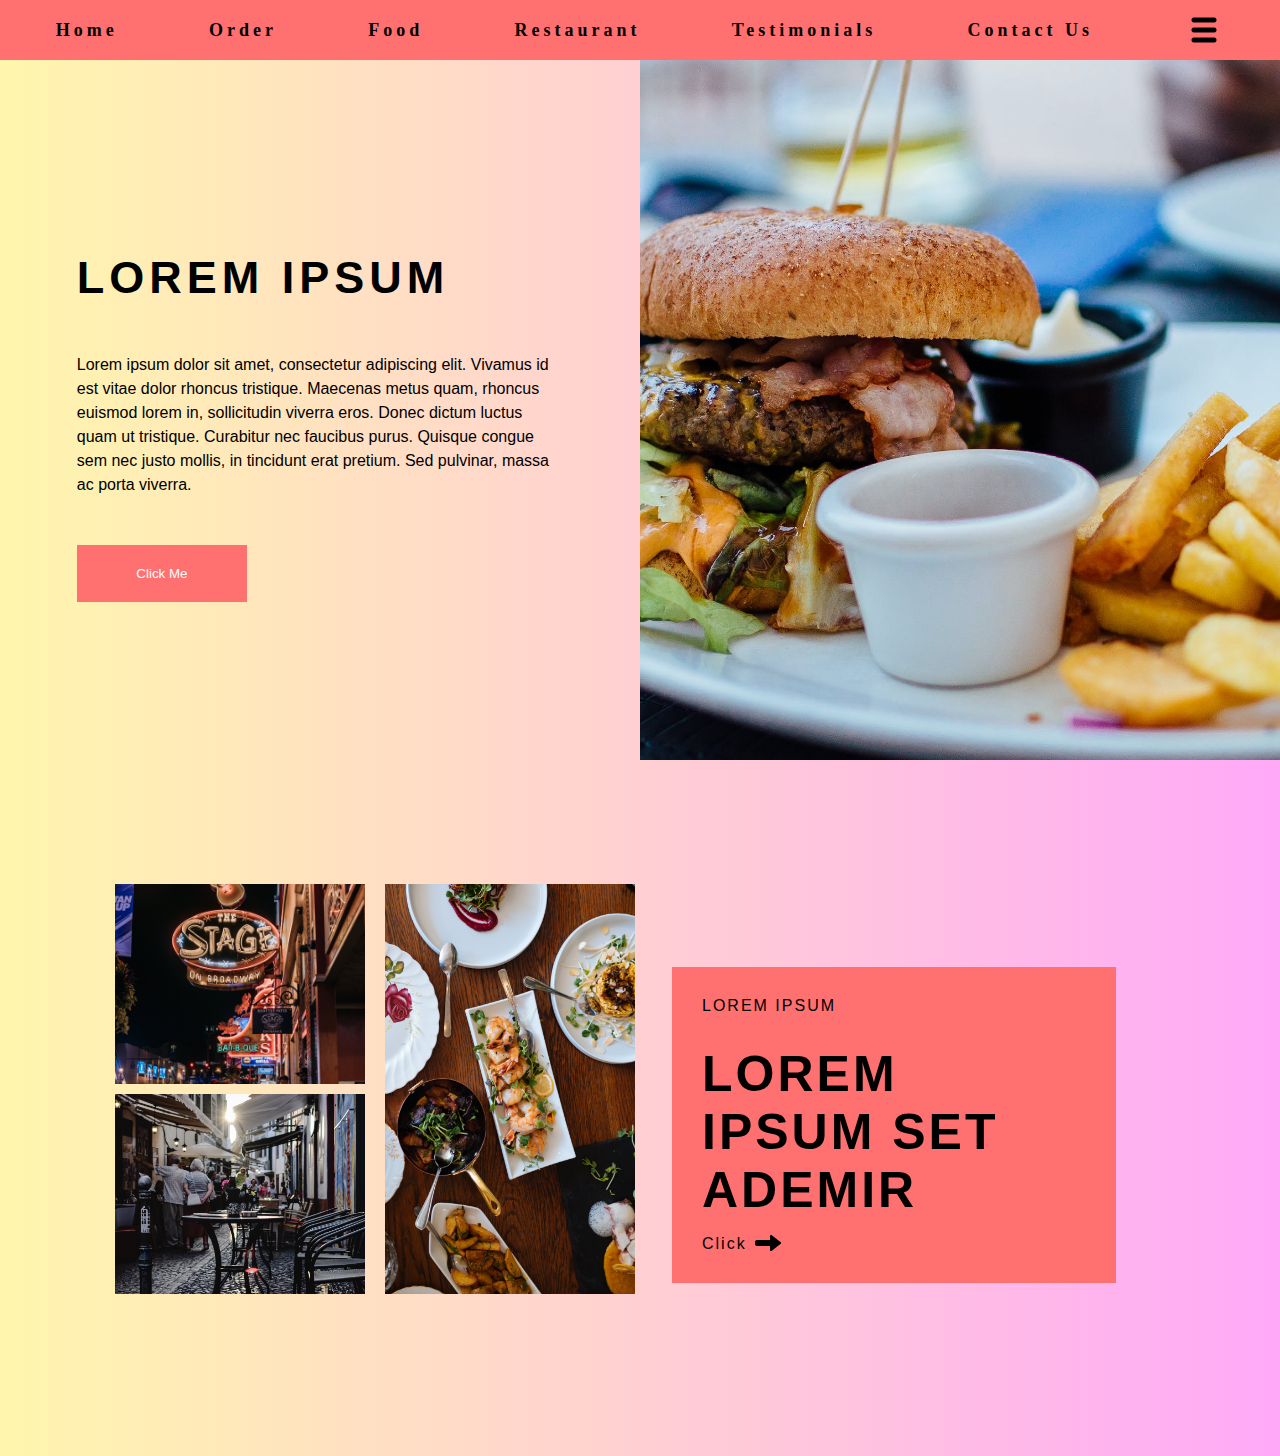
<file: index.html>
<!DOCTYPE html>
<html lang="en">
    <head>
        <meta charset="UTF-8">
        <meta name="viewport" content="width=device-width, initial-scale=1.0">
        <title>Simplotel Assessment</title>
        <link rel="stylesheet" type="text/css" href="Simplotel.css">
    </head>
    <body>
        <nav class="navbar">
            <div class="nav-links">
                <a href="#Home">Home</a>
                <a href="#Order">Order</a>
                <a href="#Food">Food</a>
                <a href="#Restaurant">Restaurant</a>
                <a href="#Testimonials">Testimonials</a>
                <a href="#Contactus">Contact Us</a>
                <img src="./menu-bar.png"/>
            </ul>
        </nav>
        <div class="firstpage">
            <div class="description">
                <div class="heading">Lorem ipsum</div>
                <div class="para">Lorem ipsum dolor sit amet, consectetur adipiscing elit. Vivamus
                    id est vitae dolor rhoncus tristique. Maecenas metus quam,
                    rhoncus euismod lorem in, sollicitudin viverra eros. Donec
                    dictum luctus quam ut tristique. Curabitur nec faucibus purus.
                    Quisque congue sem nec justo mollis, in tincidunt erat pretium.
                    Sed pulvinar, massa ac porta viverra.</div>
                <button>Click Me</button>
            </div>
            <div class="image">
                <img src="./pexels-robin-stickel-70497.jpg" alt="No Image found">
            </div>
        </div>
        <div class="secondpage">
            <div class="left">
                <div class="allimg">
                    <div class="leftimg">
                        <div>
                            <img src="./pexels-rachel-claire-6752433.jpg" alt="No Image found"/>
                        </div>
                        <div>
                            <img src="./pexels-eva-bronzini-6141651.jpg" alt="No Image found"/>
                        </div>
                    </div>
                    <div class="rightimg">
                        <img src="./pexels-mister-mister-3434523.jpg" alt="No Image found"/>
                    </div>
                </div>
            </div>
            <div class="right">
                <div class="block">
                    <div class="mini">LOREM IPSUM</div>
                    <div class="large">LOREM IPSUM SET ADEMIR</div>
                    <div class="mini">Click <img src="./icons8-arrow-30.png" alt="No Image found"/></div>
                </div>
            </div>
        </div>
    </body>
</html>
</file>
<file: Simplotel.css>
body {
    margin: 0;
    position: relative;
    height: 100%;
    width: 100%;
    background: linear-gradient(90deg,#FFF6AD,#FFA9F8);
}

.navbar {
    position: fixed;
    background-color: #FF7070;
    height: auto;
    width: 100%;
    z-index: 5;
}

.nav-links {
    align-items: center;
    position: relative;
    height: 100%;
    font-weight: 900;
    box-sizing: border-box;
    list-style-type: none;
    justify-content:space-around ;
    flex-direction: row;
    margin:0 10%;
    font-size: large;
    letter-spacing: 4px;
    margin: 0;
    padding: 10px;
    display: flex;
}
.nav-links a {
    text-decoration: none;
    color: black;
}

.nav-links div{
    margin: 0 10px;
}

.nav-links img{
    height: 40px;
    cursor: pointer;
}

.firstpage{
    height: 700px;
    width: 100%;
    display: flex;
    flex-direction: row;
    position: relative;
    top: 60px;
}
.firstpage .description{
    width: 50%;
    height: auto;
    padding: 15% 6%;
    box-sizing: border-box;
}
.description div{
    margin-bottom: 10%;
    height: auto;
}
.description button{
    width: 35%;
    height: 18%;
    background-color: #FF7070;
    color: white;
    border: none;
    cursor: pointer;
}
.firstpage .heading{
    letter-spacing: 5px;
    font-size: 45px;
    font-weight: 900;
    font-family: 'Gill Sans', 'Gill Sans MT', Calibri, 'Trebuchet MS' , sans-serif;
    text-transform: uppercase;
}
.description .para{
    font-family: 'Helvetica Neue Light', 'Helvetica Neue', Helvetica, Arial, sans-serif;
    font-weight: normal;
    line-height: 1.5;
}
.firstpage .image{
    width: 50%;
    height: 100%;
    overflow: hidden;
}
.image img{
    width: 180%;
    height: 115%;
    transform: translate(-20%,0);
}

.secondpage{
    display: flex;
    flex-direction: row;
    height: 700px;
    width: 100%;
    transform: translate(0,8%);
}
.secondpage>div{
    height: 100%;
    width: 50%;
}
.leftimg div{
    height: 200px;
    width: 250px;
    margin: 0 20px 10px 0;
    overflow: hidden;
}
.leftimg img{
    width: 100%;
    height: auto;
    transform: translate(0, -25%);
}
.rightimg img{
    height: 410px;
    width: 250px;
}
.allimg{
    display: flex;
    flex-direction: row;
    margin: 20% 0 0 18%;
}
.leftimg{
    display: flex;
    flex-direction: column;
}

.right .block{
    font-family: 'Gill Sans', 'Gill Sans MT', Calibri, 'Trebuchet MS', sans-serif;
    height: auto;
    width: 60%;
    background-color: #FF7070;
    margin: 33% 0 0 5%;
    padding: 30px;
}
.right .mini{
    letter-spacing: 2px;
    margin-bottom: 30px;
}
.right .large{
    font-size: 50px;
    font-weight: 900;
    letter-spacing: 3px;
    
}
.mini img{
    cursor: pointer;
    height: 30px;
    transform: translate(0, 30%);
    
}
.mini:last-child{
    cursor: pointer;
    margin: 0 !important;
}



@media screen and (max-width: 850px) {
    .nav-links {
        flex-direction: column;
        align-items: center;
    }
    .firstpage{
        top:185px;
    }
    .secondpage{
        transform: translate(0,20%);
    }
  
    .image img{
        width: 100%;
        height: auto;
    }
    .navbar{
        height: auto;
    }
    .nav-links.active {
        display: flex;
    }
}


@media screen and (max-width: 632px){
    .right .large{
        font-size: 40px;
    }
}
@media screen and (max-width: 632px){
    .right .large{
        font-size: 30px;
    }
    .secondpage{
        transform: translate(0,30%);
    }
    .leftimg div{
        height: 100px;
        width: 150px;
        margin: 0 10px 10px 0;
    }
    .rightimg img{
        height: 210px;
        width: 140px;
    }
   
}
@media screen and (max-width: 500px){
    .secondpage{
        transform: translate(0,40%);
    }
    .firstpage .heading{
        letter-spacing: 2px;
        font-size: 35px;
    }
}
@media screen and (max-width: 380px){
    .right .large{
        font-size: 20px;
    }
    .secondpage{
        transform: translate(0,50%);
    }
    .firstpage .heading{
        letter-spacing: 2px;
        font-size: 25px;
    }
   
}
@media screen and (max-width: 320px){

    .secondpage{
        transform: translate(0,60%);
    }

}
@media screen and (max-width: 290px){
    .secondpage{
        transform: translate(0,70%);
    }
}
@media screen and (max-width: 1220px){
    .image img{
        width: auto;
        height: 100%;
    }
    .secondpage{
        flex-direction: column;
    }
    .right .block{
        background-color: #FF7070;
        margin-left:25%;
        margin-top: 10%;
    }
}
</file>
